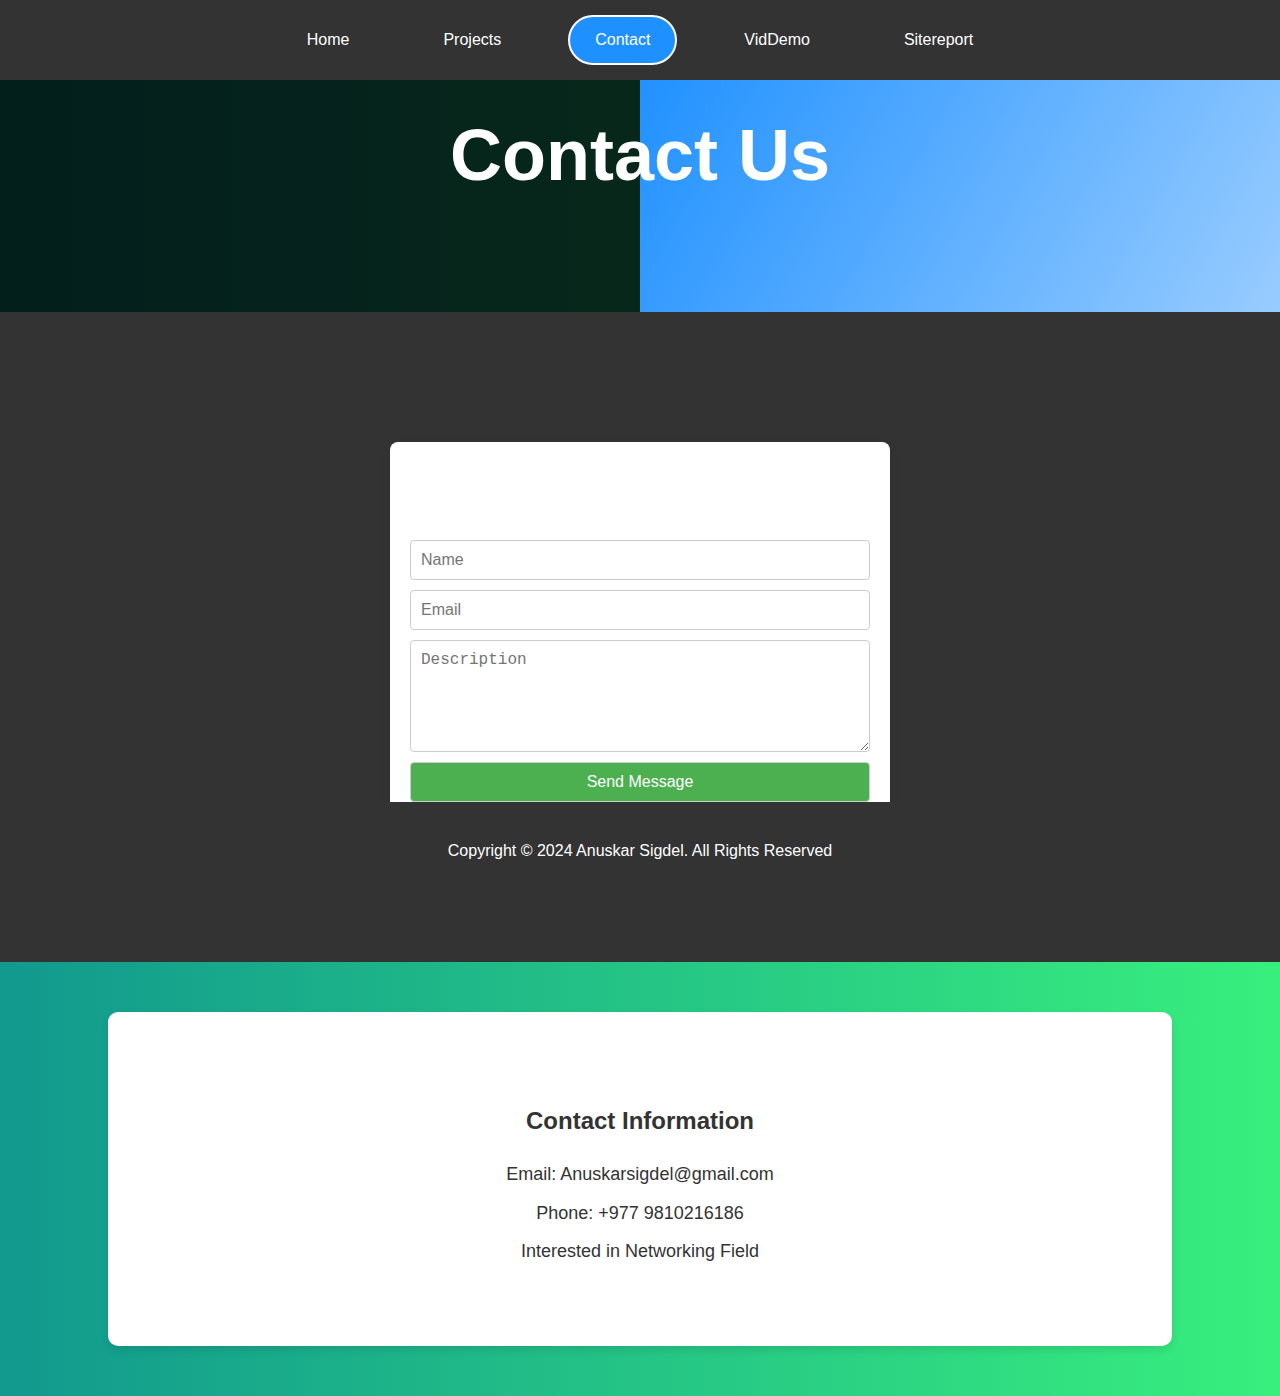
<file: contact.html>
<!DOCTYPE html>
<html lang="en">
<head>
    <meta charset="UTF-8">
    <meta name="viewport" content="width=device-width, initial-scale=1.0">
    <title>Contact Us</title>
    <link rel="stylesheet" type="text/css" href="ASS_style.css">
    <link rel="stylesheet" href="https://cdnjs.cloudflare.com/ajax/libs/font-awesome/5.15.4/css/all.min.css">
</head>
<body>
    <header>
        <h1>Contact Us</h1>
    </header>
    <div class="topnav">
        <a href="index.html">Home</a>
        <a href="project.html">Projects</a>
        <a class="active" href="contact.html">Contact</a>
        <a href="videoDemo.html">VidDemo</a>
        <a href="sitereport.html">Sitereport</a>
        <div class="menu-toggle">
            <i class="fas fa-bars"></i> 
        </div>
    </div>
    <div class="container">
        <div class="form-container contact">
            <h2>Contact Us</h2>
            <form>
                <input type="text" placeholder="Name" required>
                <input type="email" placeholder="Email" required>
                <textarea placeholder="Description" rows="5" required></textarea>
                <button type="submit">Send Message</button>
            </form>
        </div>
    </div>
    <section>
        <div class="contact-info">
            <h2>Contact Information</h2>
            <p>Email: Anuskarsigdel@gmail.com</p>
            <p>Phone: +977 9810216186</p>
            <p>Interested in Networking Field</p>
        </div>
    </section>
    <footer>
        <p>Copyright &copy; 2024 Anuskar Sigdel.  All Rights Reserved</p>
    </footer>

    <script src="ASS_script.js"></script> 
</body>
</html>
</file>
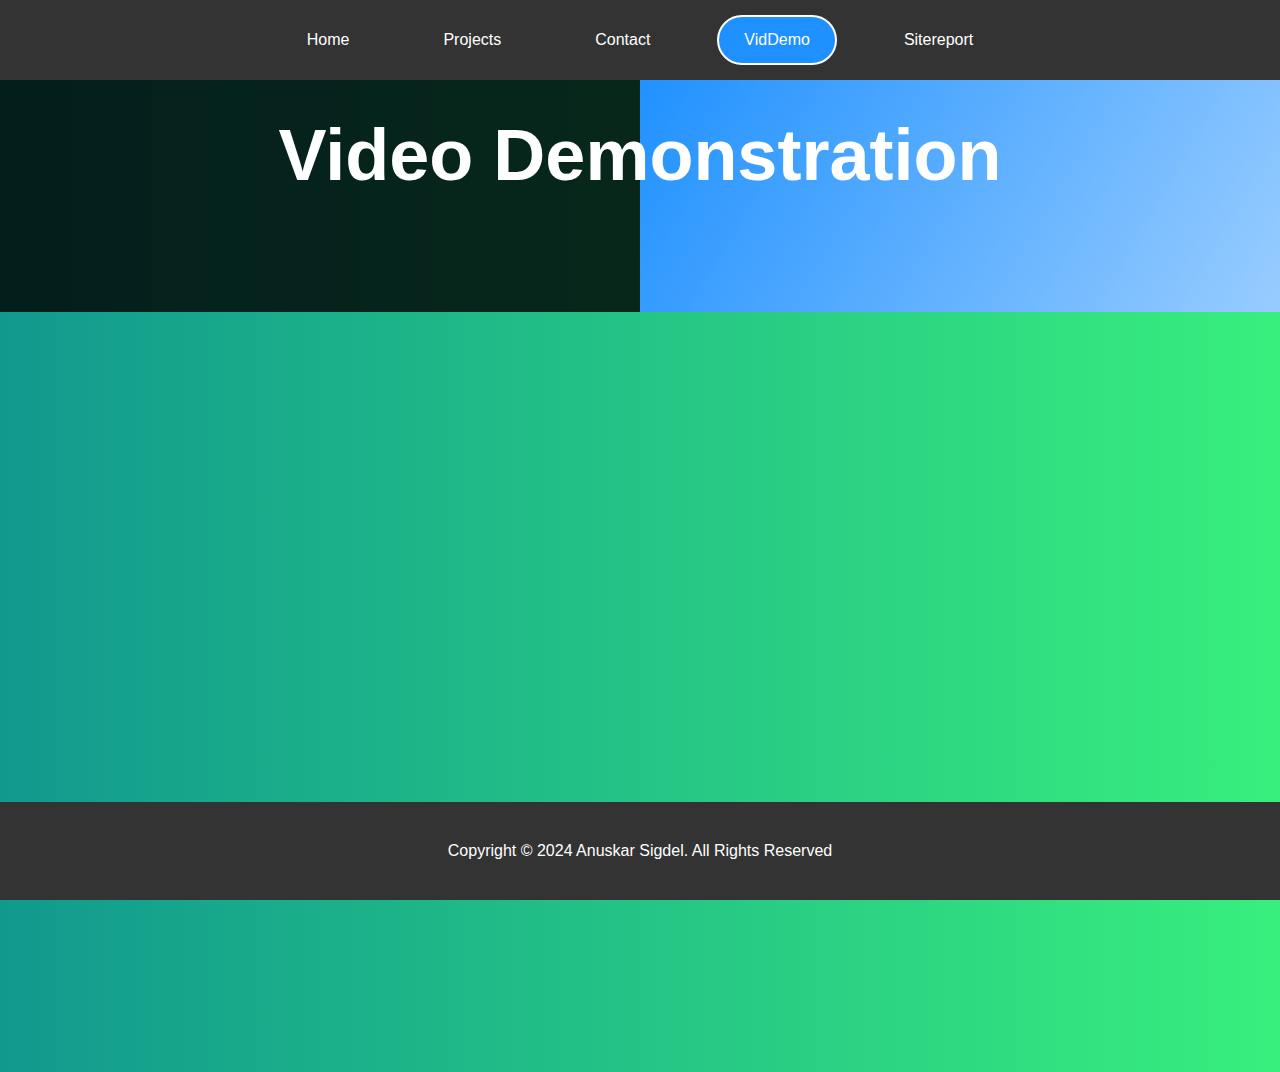
<file: videoDemo.html>
<!DOCTYPE html>
<html lang="en">
<head>
    <meta charset="UTF-8">
    <meta name="viewport" content="width=device-width, initial-scale=1.0">
    <title>Video Demonstration</title>
    <link rel="stylesheet" type="text/css" href="ASS_style.css">
    <link rel="stylesheet" href="https://cdnjs.cloudflare.com/ajax/libs/font-awesome/5.15.4/css/all.min.css"> 
</head>
<body>
    <header>
        <h1>Video Demonstration</h1>
    </header>
    <div class="topnav" id="myTopnav">
        <div class="menu-toggle">
            <i class="fas fa-bars"></i> 
        </div>
        <a href="index.html">Home</a>
        <a href="project.html">Projects</a>
        <a href="contact.html">Contact</a>
        <a class="active" href="videoDemo.html">VidDemo</a>
        <a href="sitereport.html">Sitereport</a>
       
    </div>
    <div class="video-container">
        <iframe id="kmsembed-0_i9bg8n0j" width=" 640" height="420" src="https://mymedia.northampton.ac.uk/embed/secure/iframe/entryId/0_i9bg8n0j/uiConfId/23453349/st/0" class="kmsembed" allowfullscreen webkitallowfullscreen mozAllowFullScreen allow="autoplay *; fullscreen *; encrypted-media *" referrerPolicy="no-referrer-when-downgrade" sandbox="allow-downloads allow-forms allow-same-origin allow-scripts allow-top-navigation allow-pointer-lock allow-popups allow-modals allow-orientation-lock allow-popups-to-escape-sandbox allow-presentation allow-top-navigation-by-user-activation" frameborder="0" title="Kaltura Capture recording - July 7th 2024, 9:21:04 pm"></iframe>
    </div>
    <footer>
        <p>Copyright &copy; 2024 Anuskar Sigdel.  All Rights Reserved</p>
    </footer>
    
    <script src="ASS_script.js"></script> 
</body>
</html>
</file>
<file: ASS_style.css>
.index
 {
    margin: 0;
    padding: 0;
    box-sizing: border-box;
}

header{
    color: white;
    background-color: wheat;
}

body {
    font-family: Arial, sans-serif;
    line-height: 1.6;
    margin: 0;
    padding: 0;
    background: linear-gradient(to bottom, #FCD3AD, #B4D4E7); 
}

.container {
    display: flex;
    justify-content: space-between;
    align-items: center;
    padding: 10px 20px;
    background-color: #333; 
    color: #fff;
}

.logo {
    font-size: 1.5rem;
}

nav {
    display: flex;
    align-items: center;
}

.menu-toggle {
    display: none; 
    cursor: pointer;
    margin-left: auto; 
    padding: 10px;
}

.menu-toggle i {
    font-size: 1.5rem;
}

.topnav {
    list-style-type: none;
    display: flex;
    justify-content: center;
    align-items: center;
}

.topnav li {
    margin: 0 10px;
}

.topnav a {
    color: #fff;
    text-decoration: none;
    padding: 10px 15px;
    transition: background-color 0.3s ease;
}

.topnav a:hover {
    background-color: white;
}

.main-content {
    text-align: center;
    padding: 20px;
    color: #333;
}

footer {
    background-color: #333;
    color: #fff;
    text-align: center;
    padding: 10px 0;
}


@media (max-width: 768px) {
    .container {
        flex-direction: column;
        align-items: flex-start;
    }

    .menu-toggle {
        display: block; 
    }

    nav {
        flex-direction: column;
        width: 100%;
        display: none; 
        background-color: #333; 
        
        top: 60px;
        left: 0;
    }

    nav.active {
        display: flex; 
    }

    .topnav {
        flex-direction: column;
        width: 100%;
        text-align: center;
    }

    .topnav a {
        padding: 10px 0;
        width: 100%;
        display: block;
    }
}






 


.contact
 {
    margin: 0;
    padding: 0;
    box-sizing: border-box;
}


body {
    font-family: Arial, sans-serif;
    line-height: 1.6;
    margin: 0;
    padding: 0;
    background: linear-gradient(to right, #11998e, #38ef7d);
    color: #333;
}
header {
    text-align: center;
    padding: 20px;
    background-color: #333;
    color:blue;
    font-size: 2rem;
    animation: slideIn 1s ease-in-out;
}

.topnav {
    background-color: #333;
    overflow: hidden;
    position: relative;
}

.topnav a {
    float: left;
    display: block;
    color: black;
    text-align: center;
    padding: 14px 20px;
    text-decoration: none;
    transition: background-color 0.3s;
}

.topnav a:hover {
    background-color: #555;
}

.topnav .active {
    background-color: #4CAF50;
}

.menu-toggle {
    display: none; 
    top: 0;
    right: 0;
    padding: 14px 20px;
    cursor: pointer;
    color:black;
}
.menu-toggle i {
    font-size: 1.5rem;
}

.container {
    display: flex;
    justify-content: center;
    align-items: center;
    min-height: 70vh;
}

.form-container {
    background-color: #fff;
    padding: 20px;
    border-radius: 8px;
    box-shadow: 0 4px 8px rgba(0, 0, 0, 0.1);
    max-width: 500px;
    width: 100%;
    animation: fadeIn 1s ease-in-out;
}

.form-container h2 {
    text-align: center;
    margin-bottom: 20px;
}

.form-container form {
    display: flex;
    flex-direction: column;
}

.form-container input, .form-container textarea, .form-container button {
    margin-bottom: 10px;
    padding: 10px;
    border: 1px solid #ccc;
    border-radius: 4px;
    font-size: 1rem;
}

.form-container button {
    background-color: #4CAF50;
    color: #fff;
    cursor: pointer;
    transition: background-color 0.3s;
}

.form-container button:hover {
    background-color: #45a049;
}

.contact-info {
    text-align: center;
    padding: 20px;
    animation: slideIn 1s ease-in-out;
}

footer {
    background-color: #333;
    color: #fff;
    text-align: center;
    padding: 10px 0;
    
}

@keyframes fadeIn {
    from {
        opacity: 0;
    }
    to {
        opacity: 1;
    }
}

@keyframes slideIn {
    from {
        transform: translateY(20px);
        opacity: 0;
    }
    to {
        transform: translateY(0);
        opacity: 1;
    }
}

@media (max-width: 768px) {
    .topnav {
        overflow: hidden;
    }

    .topnav .menu-toggle {
        display: block; 
    }

    .topnav a:not(:first-child) {
        display: none;
    }

    .topnav a.icon {
        float: right;
        display: block;
    }

    

    .topnav.responsive .icon {
        
        right: 0;
        top: 0;
    }

    .topnav.responsive a {
        float: none;
        display: block;
        text-align: left;
    }

    .topnav.responsive .menu-toggle {
        float: right;
        display: block;
    }
}










.project

 {
    margin: 0;
    padding: 0;
    box-sizing: border-box;
}


body {
    font-family: Arial, sans-serif;
    line-height: 1.6;
    margin: 0;
    padding: 0;
    background: linear-gradient(to right, #11998e, #38ef7d); /* Gradient background */
    color: #333;
}

header {
    text-align: center;
    padding: 20px;
    background-color: #333;
    color: #fff;
    font-size: 2rem;
    animation: slideIn 1s ease-in-out;
}

.topnav {
    background-color: #333;
    overflow: hidden;
    position: relative;
}

.topnav a {
    float: left;
    display: block;
    color: #fff;
    text-align: center;
    padding: 14px 20px;
    text-decoration: none;
    transition: background-color 0.3s;
}

.topnav a:hover {
    background-color: #555;
}

.topnav .active {
    background-color: #4CAF50;
}

.menu-toggle {
    display: none;
    top: 0;
    right: 0;
    padding: 14px 20px;
    cursor: pointer;
    color: #fff;
}

.menu-toggle i {
    font-size: 1.5rem;
}

.container {
    display: flex;
    justify-content: center;
    align-items: center;
    min-height: 70vh;
}

.form-container {
    background-color: #fff;
    padding: 20px;
    border-radius: 8px;
    box-shadow: 0 4px 8px rgba(0, 0, 0, 0.1);
    max-width: 500px;
    width: 100%;
    animation: fadeIn 1s ease-in-out;
}

.form-container h2 {
    text-align: center;
    margin-bottom: 20px;
}

.form-container form {
    display: flex;
    flex-direction: column;
}

.form-container input, .form-container textarea, .form-container button {
    margin-bottom: 10px;
    padding: 10px;
    border: 1px solid #ccc;
    border-radius: 4px;
    font-size: 1rem;
}

.form-container button {
    background-color: #4CAF50;
    color: #fff;
    cursor: pointer;
    transition: background-color 0.3s;
}

.form-container button:hover {
    background-color: #45a049;
}

.contact-info {
    text-align: center;
    padding: 20px;
    animation: slideIn 1s ease-in-out;
}

footer {
    background-color: #333;
    color: #fff;
    text-align: center;
    padding: 10px 0;
}


@keyframes fadeIn {
    from {
        opacity: 0;
    }
    to {
        opacity: 1;
    }
}

@keyframes slideIn {
    from {
        transform: translateY(20px);
        opacity: 0;
    }
    to {
        transform: translateY(0);
        opacity: 1;
    }
}


@media (max-width: 768px) {
    .topnav {
        overflow: hidden;
    }

    .topnav .menu-toggle {
        display: block; 
    }

    .topnav a:not(:first-child) {
        display: none;
    }

    .topnav a.icon {
        float: right;
        display: block;
    }

    .topnav.responsive {
        position: relative;
    }

    .topnav.responsive .icon {
       
        right: 0;
        top: 0;
    }

    .topnav.responsive a {
        float: none;
        display: block;
        text-align: left;
    }

    .topnav.responsive .menu-toggle {
        float: right;
        display: block;
    }
}


.projects .horizontal-grid {
    display: flex;
    flex-wrap: nowrap; 
    overflow-x: auto; 
    gap: 10px;
    padding: 10px;
}

.projects .grid-item {
    flex: 0 0 auto; 
    width: calc(25% - 10px);
    background-color: #fff;
    border-radius: 8px;
    box-shadow: 0 4px 8px rgba(0, 0, 0, 0.1);
    overflow: hidden;
    animation: fadeIn 1s ease-in-out;
    transition: transform 0.3s, box-shadow 0.3s;
}

.projects .grid-item:hover {
    transform: translateY(-10px);
    box-shadow: 0 8px 16px rgba(0, 0, 0, 0.2);
}

.projects .grid-item img {
    width: 100%;
    height: auto;
}

.projects .grid-item p {
    padding: 10px;
    text-align: center;
    font-size: 1rem;
}


@media (max-width: 768px) {
    .projects .grid-item {
        width: calc(50% - 10px);
    }
}

@media (max-width: 480px) {
    .projects .grid-item {
        width: calc(100% - 10px);
    }
}





.VideoDemo
body {
    font-family: Arial, sans-serif;
    margin: 0;
    padding: 0;
    background: linear-gradient(to bottom, #000428, #004e92); 
    color: #ffffff;
    animation: fadeIn 2s ease-in-out;
    justify-content: space-between;
    height: 100vh;
    width: 0px;
}

header {
    background: rgba(0, 0, 0, 0.8);
    padding: 20px;
    text-align: center;
    font-size: 2em;
    font-weight: bold;
}

.topnav {
    display: flex;
    justify-content: space-between;
    background: rgba(0, 0, 0, 0.8);
    padding: 10px 20px;
}

.topnav a {
    color: white;
    text-decoration: none;
    padding: 14px 20px;
    transition: background 0.3s, color 0.3s;
}

.topnav a:hover {
    background: rgba(255, 255, 255, 0.2);
    color: #ffdd57;
}

.topnav .icon {
    display: none;
    color: white;
    font-size: 1.5em;
    cursor: pointer;
}

.video-container {
    display: flex;
    justify-content: center;
    align-items: center;
    height: 80vh;
    width: 10px;
}

video-container iframe {
    width: 50%;
    height: 50%;
    border: none;
    justify-content: center;
    animation: slideIn 1s ease-in-out;
}

footer {
    text-align: center;
    padding: 20px;
    background: rgba(0, 0, 0, 0.8);
}

@keyframes fadeIn {
    from { opacity: 0; }
    to { opacity: 1; }
}

@keyframes slideIn {
    from { transform: translateY(20px); opacity: 0; }
    to { transform: translateY(0); opacity: 1; }
}


@media (max-width: 768px) {
    .topnav a { display: none; }
    .topnav .icon {
        display: block;
    }
    .topnav.responsive { position: relative; }
    .topnav.responsive a.icon {
        position: absolute;
        right: 0;
        top: 0;
    }
    .topnav.responsive a {
        float: none;
        display: block;
        text-align: left;
    }
}




.sitereport
body {
            font-family: 'Roboto', sans-serif;
            margin: 0;
            padding: 0;
            background-color: #f0f0f0;
            color: #333;
        }

        
        header {
            text-align: center;
            padding: 50px 0;
            font-size: 36px;
            font-weight: bold;
            position: relative;
            overflow: hidden;
        }

        header::before {
            content: '';
            position: absolute;
            width: 100%;
            height: 100%;
            background: linear-gradient(120deg, #1e90ff, #ffffff);
            animation: slideBackground 5s linear infinite;
        }

        header h1 {
            position: relative;
            z-index: 1;
            color: white;
        }

        
        .topnav {
            display: flex;
            justify-content: center;
            background-color: #333;
            padding: 15px 0;
            position: fixed;
            width: 100%;
            top: 0;
            z-index: 1000;
        }

        .topnav a {
            margin: 0 20px;
            padding: 10px 25px;
            color: white;
            text-decoration: none;
            border: 2px solid transparent;
            border-radius: 25px;
            transition: all 0.3s ease;
        }

        .topnav a:hover {
            background-color: #1e90ff;
            color: white;
            border: 2px solid white;
            transform: scale(1.1);
        }

        .topnav a.active {
            background-color: #1e90ff;
            color: white;
            border: 2px solid white;
        }

        
        section {
            display: flex;
            flex-direction: column;
            align-items: center;
            padding: 50px 20px;
            background-color: #ffffff;
            box-shadow: 0 4px 8px rgba(0, 0, 0, 0.1);
            margin: 50px auto;
            width: 80%;
            border-radius: 10px;
            animation: fadeIn 2s ease-in-out;
        }

        section img {
            width: 280px;
            height: 250px;
            box-shadow: 0 4px 8px rgba(0, 0, 0, 0.2);
            margin-bottom: 20px;
            transition: transform 0.3s ease;
        }

        section img:hover {
            transform: rotate(360deg);
        }

        section p {
            font-size: 18px;
            margin: 10px 0;
            line-height: 1.6;
            text-align: center;
        }

        
        footer {
            background-color: #333;
            color: white;
            text-align: center;
            padding: 20px 0;
            position: fixed;
            width: 100%;
            bottom: 0;
            animation: slideUp 2s ease-in-out;
        }

        
        .projects {
            padding: 50px 20px;
            background-color: #ffffff;
            box-shadow: 0 4px 8px rgba(0, 0, 0, 0.1);
            margin: 50px auto;
            width: 80%;
            border-radius: 10px;
            animation: fadeIn 2s ease-in-out;
        }

        .grid-container {
            display: grid;
            grid-template-columns: repeat(auto-fit, minmax(200px, 1fr));
            gap: 20px;
        }

        .grid-item {
            background-color: #f0f0f0;
            border-radius: 10px;
            overflow: hidden;
            text-align: center;
            box-shadow: 0 4px 8px rgba(0, 0, 0, 0.1);
            transition: transform 0.3s ease;
        }

        .grid-item img {
            width: 100%;
            height: auto;
            border-bottom: 1px solid #ddd;
        }

        .grid-item p {
            padding: 10px;
            font-size: 18px;
            color: #333;
        }

        .grid-item:hover {
            transform: scale(1.05);
        }

    
        .video-container {
            width: 80%;
            max-width: 800px;
            margin: 20px;
        }

        iframe {
            width: 100%;
            height: 450px;
            border: none;
        }

        
        @keyframes fadeIn {
            from {
                opacity: 0;
                transform: translateY(20px);
            }
            to {
                opacity: 1;
                transform: translateY(0);
            }
        }

        @keyframes slideBackground {
            0% {
                background-position: 0 0;
            }
            100% {
                background-position: 100% 100%;
            }
        }

        @keyframes slideUp {
            from {
                opacity: 0;
                transform: translateY(100%);
            }
            to {
                opacity: 1;
                transform: translateY(0);
            }
        }
</file>
